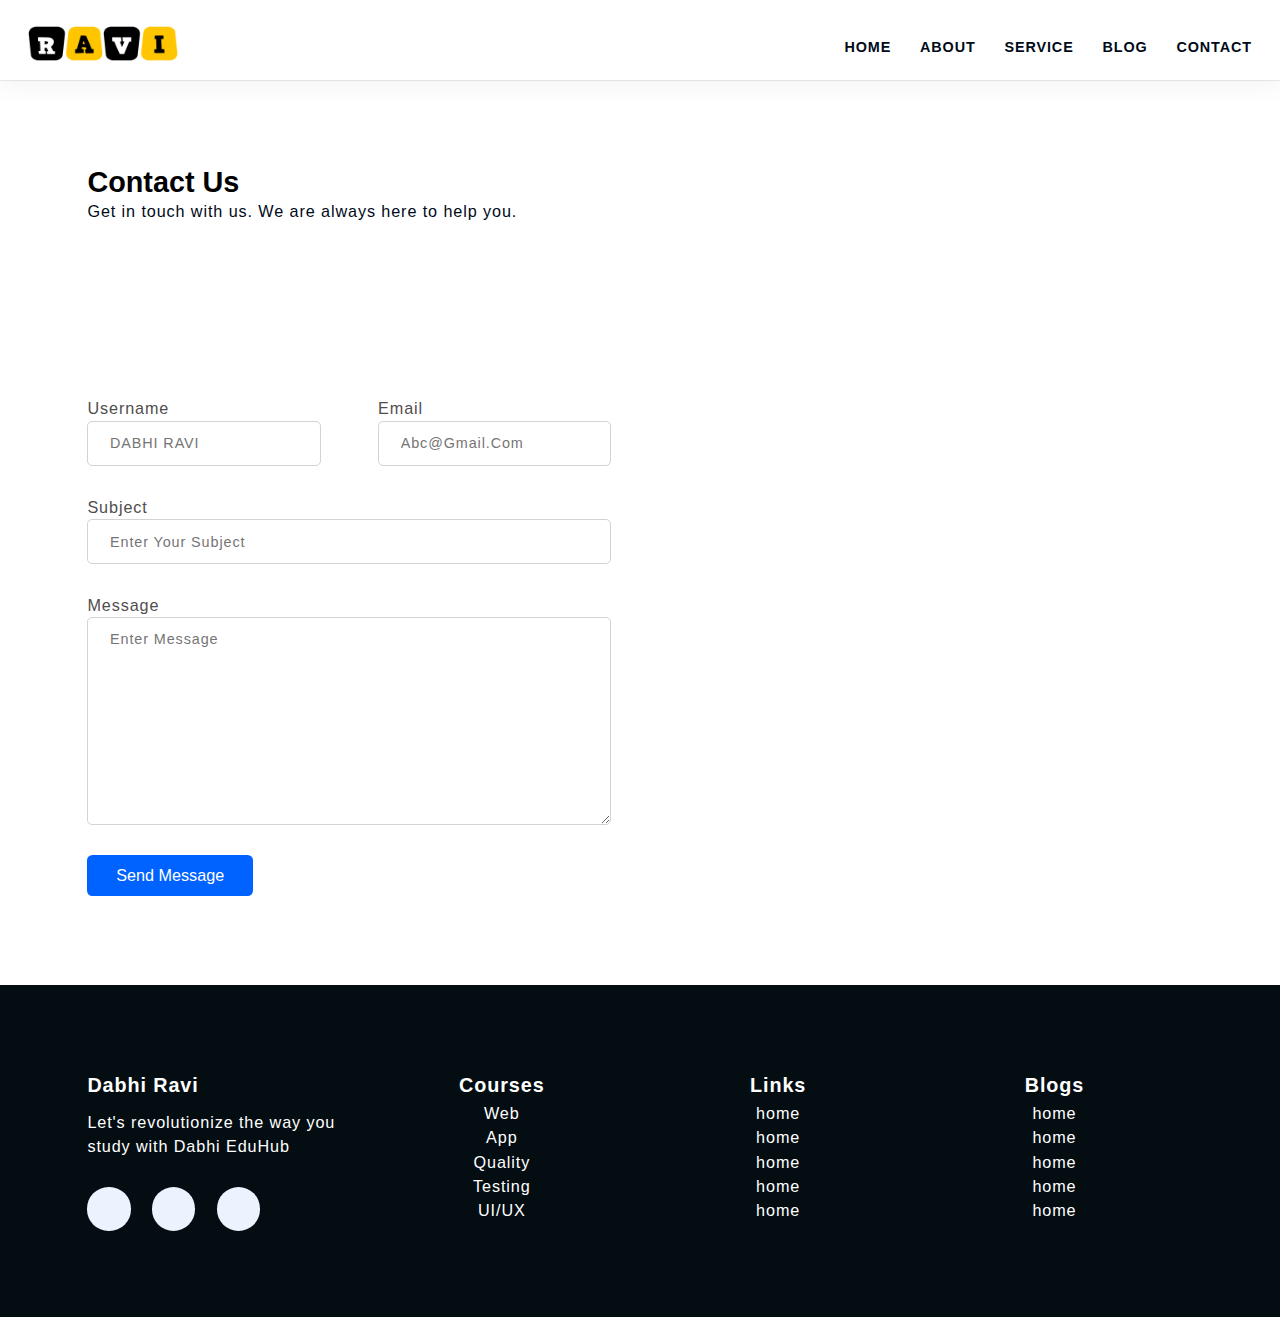
<file: contact.html>
<!DOCTYPE html>
<html lang="en">
  <head>
    <meta charset="UTF-8" />
    <meta name="viewport" content="width=device-width, initial-scale=1.0" />
    <link
      rel="stylesheet"
      href="https://cdnjs.cloudflare.com/ajax/libs/font-awesome/6.1.0/css/all.min.css"
      integrity="sha512-10/jx2EXwxxWqCLX/hHth/vu2KY3jCF70dCQB8TSgNjbCVAC/8vai53GfMDrO2Emgwccf2pJqxct9ehpzG+MTw=="
      crossorigin="anonymous"
      referrerpolicy="no-referrer"
    />
    <link rel="stylesheet" href="css/style.css" />
    <style>
      footer {
        padding-top: 0;
      }
    </style>
    <title>DABHI RAVI</title>
  </head>
  <body>
    <!-- Start Header -->
    <header class="section-navbar">
      <div class="container">
        <div class="navbar-brand">
          <a href="index.html">
            <img
              src="./images//ravi_logo.png"
              alt="logo"
              width="30%"
              height="auto"
            />
          </a>
        </div>
        <!--Start Navbar -->
        <nav class="navbar">
          <ul>
            <li class="nav-item"><a href="/index.html">Home</a></li>
            <li class="nav-item"><a href="/about.html">About</a></li>
            <li class="nav-item"><a href="/service.html">Service</a></li>
            <li class="nav-item"><a href="/blog.html">Blog</a></li>
            <li class="nav-item"><a href="/contact.html">Contact</a></li>
          </ul>
        </nav>
        <!--End  Navbar -->
      </div>
    </header>
    <!-- End Header -->

    <!-- Start Contact Form Section -->

    <div class="section-contact">
      <div class="container">
        <h2 class="section-common-heading">Contact Us</h2>
        <p class="section-common-subheading">
          Get in touch with us. We are always here to help you.
        </p>
      </div>

      <div class="container grid grid-two--cols">
        <div class="contact-content">
          <form action="https://formspree.io/f/xoqgypnv" method="POST">
            <div class="grid grid-two--cols">
              <div class="mb-3">
                <label for="username">Username</label>
                <input
                  type="text"
                  name="username"
                  id="username"
                  required
                  autocomplete="off"
                  placeholder="DABHI RAVI"
                />
              </div>
              <div class="mb-3">
                <label for="email">Email</label>
                <input
                  type="email"
                  name="email"
                  id="email"
                  required
                  autocomplete="off"
                  placeholder="abc@gmail.com"
                />
              </div>
            </div>

            <div class="mb-3">
              <label for="subject">Subject</label>
              <input
                type="text"
                name="subject"
                id="subject"
                placeholder="Enter your subject"
              />
            </div>

            <div class="mb-3">
              <label for="message">Message</label>
              <textarea
                name="textarea"
                id="message"
                cols="30"
                rows="10"
                placeholder="Enter Message"
              ></textarea>
            </div>
            <div>
              <button type="submit" class="btn btn-submit">Send Message</button>
            </div>
          </form>
        </div>
        <div class="contact-map">
          <iframe
            src="https://www.google.com/maps/embed?pb=!1m18!1m12!1m3!1d235013.7484248284!2d72.41492596156726!3d23.020474103935996!2m3!1f0!2f0!3f0!3m2!1i1024!2i768!4f13.1!3m3!1m2!1s0x395e848aba5bd449%3A0x4fcedd11614f6516!2sAhmedabad%2C%20Gujarat!5e0!3m2!1sen!2sin!4v1713850165629!5m2!1sen!2sin"
            width="100%"
            height="500px"
            style="border: 0"
            allowfullscreen=""
            loading="lazy"
            referrerpolicy="no-referrer-when-downgrade"
          ></iframe>
        </div>
      </div>
    </div>

    <!-- End Contact Form Section -->

    <!-- Start Footer Section -->

    <footer>
      <div class="container grid grid-four--cols">
        <div class="footer-1--div">
          <div class="logo-brand">
            <a href="#" class="footer-subheading">Dabhi Ravi</a>
          </div>
          <p>Let's revolutionize the way you study with Dabhi EduHub</p>
          <div class="social-footer--icon">
            <a href="" target="_blank">
              <i class="fa-brands fa-discord"></i>
            </a>

            <a
              href="https://www.youtube.com/channel/UCCRcFT6LGa2Oo_cFfAqsq7Q"
              target="_blank"
            >
              <i class="fa-brands fa-youtube"></i>
            </a>

            <a
              href="https://www.instagram.com/_r_a_v_i_d_a_b_h_i_2_9_/"
              target="_blank"
            >
              <i class="fa-brands fa-instagram"></i>
            </a>
          </div>
        </div>

        <div class="footer-2--div">
          <p class="footer-subheading">Courses</p>
          <ul>
            <li><a href="index.html">Web</a></li>
            <li><a href="index.html">App</a></li>
            <li><a href="index.html">Quality</a></li>
            <li><a href="index.html">Testing</a></li>
            <li><a href="index.html">UI/UX</a></li>
          </ul>
        </div>

        <div class="footer-3--div">
          <p class="footer-subheading">Links</p>
          <ul>
            <li><a href="index.html">home</a></li>
            <li><a href="index.html">home</a></li>
            <li><a href="index.html">home</a></li>
            <li><a href="index.html">home</a></li>
            <li><a href="index.html">home</a></li>
          </ul>
        </div>

        <div class="footer-4--div">
          <p class="footer-subheading">Blogs</p>
          <ul>
            <li><a href="index.html">home</a></li>
            <li><a href="index.html">home</a></li>
            <li><a href="index.html">home</a></li>
            <li><a href="index.html">home</a></li>
            <li><a href="index.html">home</a></li>
          </ul>
        </div>
      </div>
    </footer>

    <!-- End Footer Section -->
  </body>
</html>
</file>
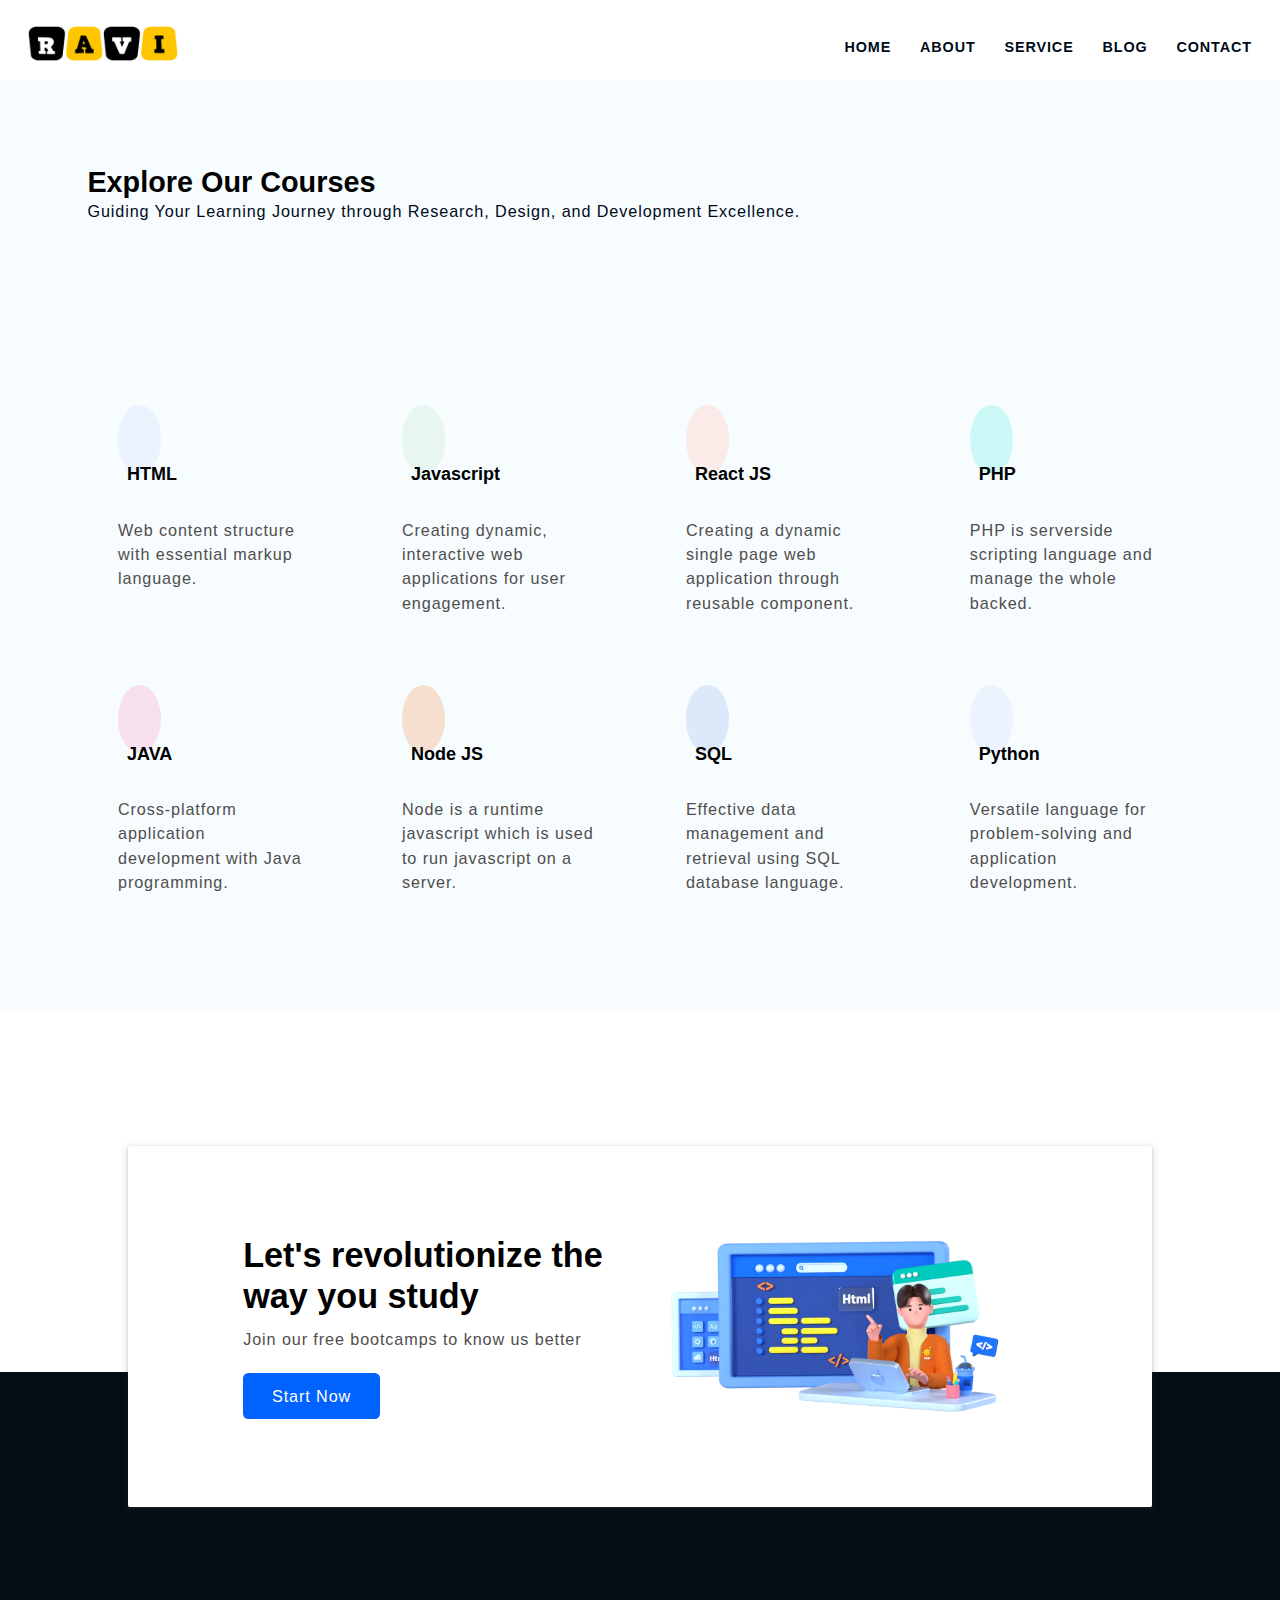
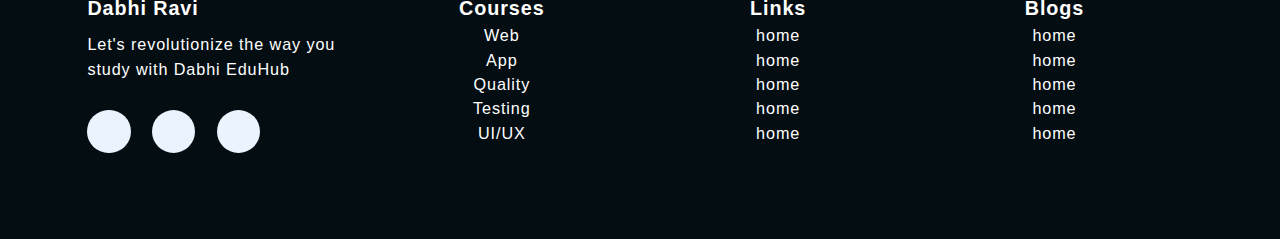
<file: service.html>
<!DOCTYPE html>
<html lang="en">
  <head>
    <meta charset="UTF-8" />
    <meta name="viewport" content="width=device-width, initial-scale=1.0" />
    <link
      rel="stylesheet"
      href="https://cdnjs.cloudflare.com/ajax/libs/font-awesome/6.1.0/css/all.min.css"
      integrity="sha512-10/jx2EXwxxWqCLX/hHth/vu2KY3jCF70dCQB8TSgNjbCVAC/8vai53GfMDrO2Emgwccf2pJqxct9ehpzG+MTw=="
      crossorigin="anonymous"
      referrerpolicy="no-referrer"
    />
    <link rel="stylesheet" href="css/style.css" />
    <title>DABHI RAVI</title>
  </head>
  <body>
    <!-- Start Header -->
    <header class="section-navbar">
      <div class="container">
        <div class="navbar-brand">
          <a href="index.html">
            <img
              src="./images//ravi_logo.png"
              alt="logo"
              width="30%"
              height="auto"
            />
          </a>
        </div>
        <!--Start Navbar -->
        <nav class="navbar">
          <ul>
            <li class="nav-item"><a href="/index.html">Home</a></li>
            <li class="nav-item"><a href="/about.html">About</a></li>
            <li class="nav-item"><a href="/service.html">Service</a></li>
            <li class="nav-item"><a href="/blog.html">Blog</a></li>
            <li class="nav-item"><a href="/contact.html">Contact</a></li>
          </ul>
        </nav>
        <!--End  Navbar -->
      </div>
    </header>
    <!-- End Header -->

    <!-- Start Course Section -->

    <section class="section-course">
      <div class="container">
        <h1 class="section-common-heading">Explore Our Courses</h1>
        <p class="section-common-subheading">
          Guiding Your Learning Journey through Research, Design, and
          Development Excellence.
        </p>
      </div>

      <div class="container grid grid-four--cols">
        <div class="course-div">
          <div class="icon">
            <i class="fa-brands fa-html5"></i>
          </div>
          <h3 class="section-common--title">HTML</h3>
          <p>Web content structure with essential markup language.</p>
        </div>

        <div class="course-div">
          <div class="icon">
            <i class="fa-brands fa-js"></i>
          </div>
          <h3 class="section-common--title">Javascript</h3>
          <p>
            Creating dynamic, interactive web applications for user engagement.
          </p>
        </div>

        <div class="course-div">
          <div class="icon">
            <i class="fa-brands fa-react"></i>
          </div>
          <h3 class="section-common--title">React JS</h3>
          <p>
            Creating a dynamic single page web application through reusable
            component.
          </p>
        </div>

        <div class="course-div">
          <div class="icon">
            <i class="fa-brands fa-php"></i>
          </div>
          <h3 class="section-common--title">PHP</h3>
          <p>
            PHP is serverside scripting language and manage the whole backed.
          </p>
        </div>

        <div class="course-div">
          <div class="icon">
            <i class="fa-brands fa-java"></i>
          </div>
          <h3 class="section-common--title">JAVA</h3>
          <p>Cross-platform application development with Java programming.</p>
        </div>

        <div class="course-div">
          <div class="icon">
            <i class="fa-brands fa-node"></i>
          </div>
          <h3 class="section-common--title">Node JS</h3>
          <p>
            Node is a runtime javascript which is used to run javascript on a
            server.
          </p>
        </div>

        <div class="course-div">
          <div class="icon">
            <i class="fa-brands fa-node"></i>
          </div>
          <h3 class="section-common--title">SQL</h3>
          <p>
            Effective data management and retrieval using SQL database language.
          </p>
        </div>

        <div class="course-div">
          <div class="icon">
            <i class="fa-brands fa-python"></i>
          </div>
          <h3 class="section-common--title">Python</h3>
          <p>
            Versatile language for problem-solving and application development.
          </p>
        </div>
      </div>
    </section>

    <!-- End Course Section -->

    <!-- Start Contact Section -->

    <div class="section-contact--homepage" id="section-contact--homepage">
      <div class="container grid grid-two--cols">
        <div class="contact-content">
          <h2 class="contact-title">Let's revolutionize the way you study</h2>
          <p>Join our free bootcamps to know us better</p>
          <div class="btn">
            <a href="contact.html">
              start now <i class="fa-solid fa-arrow-circle-right"></i>
            </a>
          </div>
        </div>
        <div class="contact-image">
          <img src="/images/main.png" alt="main" />
        </div>
      </div>
    </div>

    <!-- End Contact Section -->

    <!-- Start Footer Section -->

    <footer>
      <div class="container grid grid-four--cols">
        <div class="footer-1--div">
          <div class="logo-brand">
            <a href="#" class="footer-subheading">Dabhi Ravi</a>
          </div>
          <p>Let's revolutionize the way you study with Dabhi EduHub</p>
          <div class="social-footer--icon">
            <a href="" target="_blank">
              <i class="fa-brands fa-discord"></i>
            </a>

            <a
              href="https://www.youtube.com/channel/UCCRcFT6LGa2Oo_cFfAqsq7Q"
              target="_blank"
            >
              <i class="fa-brands fa-youtube"></i>
            </a>

            <a
              href="https://www.instagram.com/_r_a_v_i_d_a_b_h_i_2_9_/"
              target="_blank"
            >
              <i class="fa-brands fa-instagram"></i>
            </a>
          </div>
        </div>

        <div class="footer-2--div">
          <p class="footer-subheading">Courses</p>
          <ul>
            <li><a href="index.html">Web</a></li>
            <li><a href="index.html">App</a></li>
            <li><a href="index.html">Quality</a></li>
            <li><a href="index.html">Testing</a></li>
            <li><a href="index.html">UI/UX</a></li>
          </ul>
        </div>

        <div class="footer-3--div">
          <p class="footer-subheading">Links</p>
          <ul>
            <li><a href="index.html">home</a></li>
            <li><a href="index.html">home</a></li>
            <li><a href="index.html">home</a></li>
            <li><a href="index.html">home</a></li>
            <li><a href="index.html">home</a></li>
          </ul>
        </div>

        <div class="footer-4--div">
          <p class="footer-subheading">Blogs</p>
          <ul>
            <li><a href="index.html">home</a></li>
            <li><a href="index.html">home</a></li>
            <li><a href="index.html">home</a></li>
            <li><a href="index.html">home</a></li>
            <li><a href="index.html">home</a></li>
          </ul>
        </div>
      </div>
    </footer>

    <!-- End Footer Section -->
  </body>
</html>
</file>
<file: css/style.css>
* {
  padding: 0;
  margin: 0;
  box-sizing: border-box;
  font-family: "Urbanist", sans-serif;
}

html {
  font-size: 62.5%;
  scroll-behavior: smooth;
  /* scroll-snap-type: Y mandatory; */
  /* scroll-snap-type: Y proximity; */
}

section {
  scroll-snap-align: center;
}

h1,
h2,
h3,
h4,
h5,
h6 {
  font-family: "Poppins", sans-serif;
}

p,
li,
a,
label {
  font-family: "Urbanist", sans-serif;
  font-size: 1.8rem;
  letter-spacing: 0.1rem;
  font-weight: 400;
  color: var(--para-color);
  line-height: 1.5;
}

a {
  text-decoration: none;
}

li {
  list-style: none;
}

/* Start Layout */

.container {
  max-width: 142rem;
  margin: 0 auto;
  padding: 9.6rem 9.6rem;
}

:is(
    .section-about,
    .section-blog,
    .section-contact,
    .section-course,
    .section-why--choose,
    .section-contact--homepage
  ).container:first-child {
  padding: 6.4rem 2.4rem 2.4rem 2.4rem;
}

.grid {
  display: grid;
}

.grid-two--cols {
  grid-template-columns: repeat(2, 1fr);
}

.grid-three--cols {
  grid-template-columns: repeat(3, 1fr);
}

.grid-four--cols {
  grid-template-columns: repeat(4, 1fr);
}

/* End Layout */

/* Start Reusable Module */

.btn {
  color: var(--white-color);
  display: inline-block;
  padding: 1.2rem 3.2rem;
  border-radius: 0.6rem;
  background-color: var(--main-color);
}

.section-common-heading {
  font-size: 3.2rem;
  font-weight: 700;
  text-transform: capitalize;
}

.section-common-subheading {
  color: var(--heading-color);
}

.section-common--title {
  font-size: 2rem;
  margin: 0.24rem 0 1.2rem 0;
}

.fa-brands {
  padding: 2.4rem;
  background-color: var(--supporting-color);
  font-size: 2.4rem;
  border-radius: 50%;
  color: var(--hero-heading-color);
}

/* End Reusable Module */

/* Start States */

.btn:hover {
  background-color: var(--bnt-hover-bg-color);
  box-shadow: var(--btn-box-shadow);
  cursor: pointer;
}

/* End States */

/* Start Theme */

:root {
  --main-color: #0062ff;
  --supporting-color: #ebf3fe;
  --font-color: #424242;
  --bg-color: #f7fcff;
  --heading-color: #000a19;
  --hero-heading-color: #003b99;
  --white-color: #ffffff;
  --para-color: #504e4d;
  --bnt-hover-bg-color: #003b99;
  --btn-box-shadow: rgba(100, 100, 111, 0.2) 0px 7px 29px 0px;
  --footer-bg-color: #040d12;
}

/* End Theme */

/* Start Navabar */

.section-navbar {
  width: 100%;
  height: 80px;
  box-shadow: rgba(0, 0, 0, 0.05) 0px 6px 24px 0px,
    rgba(0, 0, 0, 0.08) 0px 0px 0px 1px;
}

.section-navbar img {
  width: 150px;
}

.section-navbar .container {
  display: flex;
  justify-content: space-between;
  align-items: center;
  padding: 0.2rem 3rem;
}

.section-navbar .navbar ul {
  display: flex;
  gap: 3.2rem;

  & li a {
    color: var(--heading-color);
    text-transform: uppercase;
    font-weight: 600;
    font-size: 1.6rem;
    display: inline-block;
    position: relative;

    &::after {
      content: "";
      position: absolute;
      bottom: -0.3rem;
      left: 0;
      width: 0%;
      border-bottom: 0.2rem solid var(--main-color);
      transition: all 0.3s linear;
    }
  }

  & li a:hover::after {
    width: 100%;
  }
}

/* End Navabar */

/* Start Main Section */

main {
  background-image: linear-gradient(
    to top right,
    #3d86fa,
    #4484fb,
    #679eff,
    #b3d2ff,
    #ebf3fe
  );
  position: relative;
}

.section-hero .grid {
  align-items: center;
  gap: 6.4rem;

  & .hero-subheading {
    text-transform: uppercase;
    letter-spacing: 0.2rem;
    font-size: 1.7rem;
    word-spacing: 0.2rem;
    color: var(--hero-heading-color);
    font-weight: 700;
  }

  & .hero-heading {
    font-size: 5.8rem;
    line-height: 1.5;
    font-family: "Jost";
    color: var(--hero-heading-color);
    font-weight: 900;
  }

  & .hero-para {
    color: var(--white-color);
    margin: 2rem 0 4rem 0;
  }
}

.section-hero--image img {
  width: 100%;
  height: auto;
  transform: scaleX(-1);
}

/* Start Shape Divider */

.custom-shape-divider-bottom-1713604179 {
  position: absolute;
  bottom: 0;
  left: 0;
  width: 100%;
  overflow: hidden;
  line-height: 0;
  transform: rotate(180deg);
}

.custom-shape-divider-bottom-1713604179 svg {
  position: relative;
  display: block;
  width: calc(100% + 1.3px);
  height: 120px;
}

.custom-shape-divider-bottom-1713604179 .shape-fill {
  fill: #ffffff;
}

/* End Shape Divider */

/* End Main Section */

/* Start About section */

.section-about img {
  padding: 2.4rem;
  background-color: var(--supporting-color);
  width: 15rem;
  height: auto;
  border-radius: 50%;
  transition: all 0.3s linear;
}

.about-div .icon:hover > img {
  transform: rotate(360deg);
  background: linear-gradient(to right, #0575e6, #021b79);
}

.section-about .about-div {
  text-align: center;
}

.section-about .grid {
  gap: 6.4rem;
}

/* End About section */

/* Start Course Section */

.section-course {
  background-color: #f7fcff;
}

.section-course .grid {
  gap: 3.4rem;
}

.section-course .course-div {
  padding: 3.4rem;
}

.section-course .course-div:hover {
  box-shadow: var(--btn-box-shadow);
}

.course-div:nth-child(2) .icon .fa-brands {
  color: #68bf9b;
  background-color: #e7f6ef;
}

.course-div:nth-child(3) .icon .fa-brands {
  color: #ff8b52;
  background-color: #fbebe8;
}

.course-div:nth-child(4) .icon .fa-brands {
  color: #183d3d;
  background-color: #ccf7f7;
}

.course-div:nth-child(5) .icon .fa-brands {
  color: #d988b9;
  background-color: rgb(247, 223, 238);
}

.course-div:nth-child(6) .icon .fa-brands {
  color: #ff9b50;
  background-color: #f6dfce;
}

.course-div:nth-child(7) .icon .fa-brands {
  color: #1450a3;
  background-color: #dce9fa;
}

/* End Course Section */

/* Start Why Choose Section  */

.why-choose--div {
  margin-top: 3.2rem;
}

.section-why--choose .text-align--right .why-choose--div {
  display: flex;
  flex-direction: column;
  justify-content: start;
  align-items: end;
  text-align: right;
}

.common-text--highlight {
  width: 6rem;
  aspect-ratio: 1;
  background-color: var(--supporting-color);
  display: flex;
  justify-content: center;
  align-items: center;
  border-radius: 50%;
  font-size: 2.4rem;
  font-weight: 700;
  color: var(--main-color);
}

.choose-center--div img {
  width: 90%;
  height: auto;
}

.section-why--choose .grid {
  gap: 9.6rem;
}

.choose-center--div,
figure {
  display: flex;
  justify-content: center;
  align-items: center;
  position: relative;
}

.choose-center--div figure::before,
.choose-center--div figure::after {
  content: "";
  position: absolute;
  top: 50%;
  left: 50%;
  transform: translate(-50%, -50%);
  background-color: var(--main-color);
  width: 45rem;
  height: 45rem;
  border-radius: 50%;
}

.choose-center--div figure::before {
  z-index: -1;
  animation: circle 5s linear infinite;
}
@keyframes circle {
  0% {
    background-color: #b3d0ff;
  }
  25% {
    background-color: #80b1ff;
  }
  50% {
    background-color: #4d91ff;
  }
  75% {
    background-color: #99c0ff;
  }
  100% {
    background-color: #3381ff;
  }
}

.choose-center--div figure::after {
  width: 50rem;
  height: 50rem;
  background-color: transparent;
  z-index: -2;
  border: 0.5rem solid var(--supporting-color);
}

/* End Why Choose Section  */

/* Start Contact Section */

.section-contact--homepage {
  width: 80%;
  min-height: 30rem;
  margin: 0 auto;
  box-shadow: rgba(60, 64, 67, 0.3) 0px 1px 2px 0px,
    rgba(60, 64, 67, 0.15) 0px 2px 6px 2px;
  border-radius: 0.2rem;
  padding: 0 3.2rem;
  background-color: var(--white-color);
  position: relative;
  bottom: -15rem;
  z-index: 1;

  & .grid {
    align-items: center;
    gap: 6.4rem;
  }
}

.contact-title {
  font-size: 3.8rem;
  line-height: 1.2;
}

.contact-content p {
  margin: 1.2rem 0 2.4rem 0;
}

.section-contact--homepage a {
  color: var(--white-color);
  text-transform: capitalize;
}

.section-contact--homepage .fa-solid {
  padding: 0;
  color: var(--white-color);
}

.section-contact--homepage img {
  width: 90%;
  height: auto;
}

/* End Contact Section */

/* Start Blog Section */

.section-blog {
  background-color: var(--bg-color);
}

.blog {
  width: 85%;
  aspect-ratio: 1;
  box-shadow: var(--btn-box-shadow);
  transition: scale 0.3s linear;

  & .contact-content {
    padding: 0.8rem 2rem 2rem;
  }

  &:hover {
    scale: 1.1;
  }
}

img {
  width: 100%;
  height: auto;
}

.blog-date {
  display: flex;
  justify-content: space-between;
  margin-top: 1.4rem;

  & p {
    display: flex;
    justify-content: center;
    align-items: center;
  }
}

.blog-date .fa-solid {
  width: 4rem;
  height: 4rem;
  background-color: var(--supporting-color);
  color: var(--bnt-hover-bg-color);
  border-radius: 50%;
  display: flex;
  justify-content: center;
  align-items: center;
  flex-direction: column;
  background-color: transparent;
}

.section-common--title {
  padding: 1rem 1rem 2.4rem;
}

/* End Blog Section */

/* Start Contact Form Section */

.section-contact {
  align-items: center;
  justify-content: center;

  & .grid {
    gap: 6.4rem;
  }
}

input:focus-visible,
textarea:focus-visible {
  outline: 0.1rem solid lightblue;
}

.mb-3 {
  margin-bottom: 3.2rem;
}

label {
  display: block;
  text-transform: capitalize;
}

input,
textarea {
  width: 100%;
  padding: 1.4rem 2.4rem;
  font-size: 1.7rem;
  letter-spacing: 0.1rem;
  border: 0.1px solid lightgrey;
  border-radius: 5px;
}

.contact-content .grid {
  gap: 6.4rem;
}

::placeholder {
  font-size: 1.6rem;
  letter-spacing: 0.1rem;
  text-transform: capitalize;
}

.btn-submit {
  font-size: 1.8rem;
  border: none;
}

/* End Contact Form Section */

/* Start Footer Section */

footer {
  background-color: var(--footer-bg-color);
  padding-top: 15rem;
}

footer * {
  color: var(--white-color);
}

.footer-subheading {
  font-size: 2.2rem;
  font-weight: 700;
}

.footer-1--div p {
  margin: 1rem 0 3.2rem 0;
}

.footer-1--div {
  text-align: left;
  & .social-footer--icon {
    display: flex;
    gap: 2.4rem;
  }

  & .fa-brands {
    width: 4rem;
    height: 4rem;
    background-color: var(--supporting-color);
    color: var(--bnt-hover-bg-color);
    border-radius: 50%;
    display: flex;
    justify-content: center;
    align-items: center;
    flex-direction: column;
    transition: all 0.3s linear;

    &:hover {
      color: var(--supporting-color);
      background-color: var(--bnt-hover-bg-color);
      rotate: 360deg;
    }
  }
}

footer .grid {
  text-align: center;
  justify-content: baseline;
}

/* End Footer Section */

/* scrollbar Section */

/* width */
::-webkit-scrollbar {
  width: 0.5rem;
}

/* Track */
::-webkit-scrollbar-track {
  background: var(--supporting-color);
}

/* Handle */
::-webkit-scrollbar-thumb {
  background: var(--main-color);
  border-radius: 50px;
}

/* Handle on hover */
::-webkit-scrollbar-thumb:hover {
  background: red;
}

/* End scrollbar Section */

/* Start Media Query */

/* @media (max-width: 1380px) { */
@media (width <= 1400px) {
  html {
    font-size: 56.25%;
    /* 1rem = 9px  */
  }

  .section-hero img {
    width: 90%;
  }
}

@media (width <= 1220px) {
  html {
    font-size: 54%;
    /* 1rem = 9px  */
  }

  :is(
      .section-about,
      .section-blog,
      .section-course,
      .section-contact--homepage,
      .section-why--choose
    )
    .grid {
    gap: 6.4rem;
  }
}

@media (width <= 1100px) {
  :is(.section-course, .section-blog) .grid-four--cols {
    grid-template-columns: repeat(auto-fit, minmax(250px, 1fr));
  }

  .section-why--choose {
    & .choose-left--div {
      order: 2;
    }

    & .choose-right--div {
      order: 3;
    }

    & .choose-center--div {
      order: 1;

      & figure::before {
        width: 0;
        height: 0;
        background-color: transparent;
        padding: 0;
      }

      & figure::after {
        width: 0;
        height: 0;
        background-color: transparent;
        padding: 0;
      }
    }
  }
}

@media (width <= 998px) {
  .section-hero {
    height: auto;
    padding-bottom: 5rem;

    & .grid-two--cols {
      grid-template-columns: 1fr;

      & .section-hero--content {
        order: 2;
      }

      & .section-hero--image {
        order: 1;

        & img {
          width: 50%;
        }
      }
    }
  }

  .section-about .about-div {
    text-align: left;
  }

  footer .grid-four--cols {
    grid-template-columns: repeat(3, minmax(100px, 1fr));
    text-align: left;

    & .footer-1--div {
      grid-row: 2 / 3;
      grid-column: 1 / -1;
      margin-top: 6.4rem;
    }
  }
}

@media (width <= 768px) {
  .grid-two--cols,
  .grid-three--cols {
    grid-template-columns: 1fr;
  }

  .section-navbar .container {
    display: flex;
    flex-direction: column;

    & .navbar ul {
      gap: 2.4rem;
    }

    & .navbar-brand {
      text-align: center;
      margin-bottom: 2.4rem;
    }
  }

  .section-hero .grid .hero-heading {
    font-size: 3.8rem;
  }

  .section-why--choose {
    & img {
      width: 30%;
    }

    & .grid {
      gap: 1.4rem;
    }

    & .text-align--right .why-choose--div {
      align-items: start;
      text-align: left;
    }
  }

  .section-contact--homepage .btn {
    display: block;
    text-align: center;
  }

  .contact-title {
    font-size: 2.4rem;
  }
  :is(.section-contact--homepage) .container:first-child {
    padding: 6.4rem 0rem 2.4rem 0rem;
  }
}

/* End Media Query */
</file>
